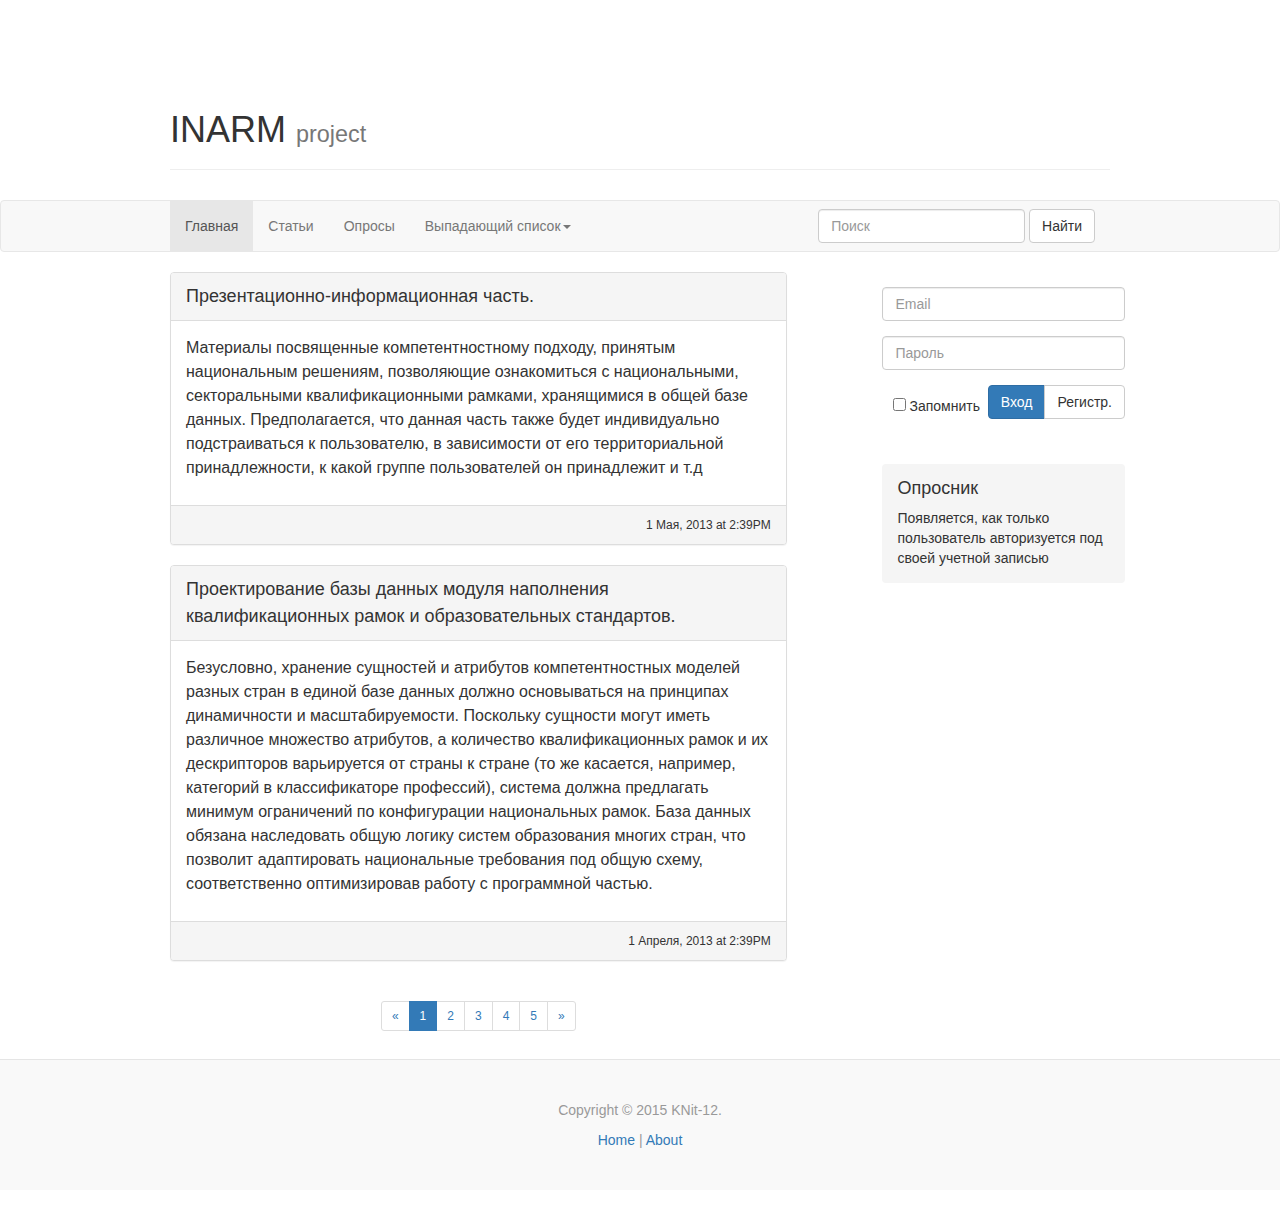
<file: index.html>
<!DOCTYPE html>
<html lang="en-US">
  <head>
    <meta charset="utf-8">
    <!--[if lte IE 8]>
    <!-- Patch to make semantic elements work in IE8 and below. -->
	<!--[if lt IE 9]>
		<script src="http://html5shim.googlecode.com/svn/trunk/html5.js"></script>
	<![endif]-->

    
	<!-- for Bootstrap-->
	<link href="stylesheets/bootstrap.min.css" rel="stylesheet">
	<link href="stylesheets/blog.css" rel="stylesheet">
	<link href="stylesheets/m_style.css" rel="stylesheet">
    <link href="stylesheets/non-responsive.css" rel="stylesheet">
	<script src="https://ajax.googleapis.com/ajax/libs/jquery/1.11.3/jquery.min.js"></script>
    <script src="javascript/bootstrap.min.js"></script>
	<!-- / for Bootstrap-->
    <title>INARM</title>
  </head>

  <body>
  <div class="container">  
      <div class="page-header">
		<h1>INARM <small>project</small></h1>
	  </div>
	  </div>
	  
	  <nav class="navbar navbar-default">
      <div class="container">
        
        <!-- Note that the .navbar-collapse and .collapse classes have been removed from the #navbar -->
        <div id="navbar">
          <ul class="nav navbar-nav">
            <li class="active"><a href="#">Главная</a></li>
            <li><a href="#about">Статьи</a></li>
            <li><a href="#contact">Опросы</a></li>
            <li class="dropdown">
              <a href="#" class="dropdown-toggle" data-toggle="dropdown" role="button" aria-haspopup="true" aria-expanded="false">Выпадающий список<span class="caret"></span></a>
              <ul class="dropdown-menu">
                <li><a href="#">Подпункт первый</a></li>
                <li><a href="#">Второй</a></li>
                <li><a href="#">Третий</a></li>
                <li role="separator" class="divider"></li>
                <li class="dropdown-header">Заголовок</li>
                <li><a href="#">Отдельный подпункт 1</a></li>
                <li><a href="#">Отделенный подпункт 2</a></li>
              </ul>
            </li>
          </ul>
          <form class="navbar-form navbar-right" role="search">
            <div class="form-group">
              <input type="text" class="form-control" placeholder="Поиск">
            </div>
            <button type="submit" class="btn btn-default">Найти</button>
          </form>
          
        </div><!--/.nav-collapse -->
      </div>
    </nav>
	  
	<div class="container">  
	<div class="row">
		<div class="col-sm-8 blog-main">
			<div class="panel panel-default">
				<div class="panel-heading">
					Презентационно-информационная часть.
				</div>
				<div class="panel-body"><p>
				    Материалы посвященные 
					компетентностному подходу, принятым национальным решениям, 
					позволяющие ознакомиться с национальными, секторальными квалификационными 
					рамками, хранящимися в общей базе данных. Предполагается, что данная часть 
					также будет индивидуально подстраиваться к пользователю, в зависимости 
					от его территориальной принадлежности, к какой группе пользователей 
					он принадлежит и т.д 
					</p>
					
					
				</div>
				<div class="panel-footer">
					<time datetime="2013-05-01T14:39">1 Мая, 2013 at 2:39PM</time>
				</div>
			</div>
			<div class="panel panel-default">
				<div class="panel-heading">
					Проектирование базы данных модуля наполнения квалификационных рамок и образовательных стандартов.
				</div>
				<div class="panel-body"><p>
				    Безусловно, хранение сущностей и атрибутов компетентностных моделей разных стран в единой базе данных должно основываться на принципах динамичности и масштабируемости. 
					Поскольку сущности могут иметь различное множество атрибутов, а количество квалификационных рамок и их дескрипторов варьируется от страны к стране (то же касается, например, категорий в классификаторе профессий), 
					система должна предлагать минимум ограничений по конфигурации национальных рамок. База данных обязана наследовать общую логику систем образования многих стран, что позволит адаптировать национальные требования под общую схему, 
					соответственно оптимизировав работу с программной частью.
					</p>
					
					
				</div>
				<div class="panel-footer">
							<time datetime="2013-05-01T14:39">1 Апреля, 2013 at 2:39PM</time>
				</div>
			</div>
			<div align="center">
			<nav>
			<ul class="pagination pagination-sm">
				<li>
				<a href="#" aria-label="Previous">
					<span aria-hidden="true">&laquo;</span>
				</a>
				</li>
				<li class="active"><a href="#">1 <span class="sr-only">(current)</span></a></li>
				<li><a href="#">2</a></li>
				<li><a href="#">3</a></li>
				<li><a href="#">4</a></li>
				<li><a href="#">5</a></li>
				<li>
				<a href="#" aria-label="Next">
					<span aria-hidden="true">&raquo;</span>
				</a>
				</li>
			</ul>
			</nav>
			</div>
		</div>
		<div class="col-sm-3 col-sm-offset-1 blog-sidebar">
		<div class="sidebar-module">
			<form class="form-horizontal">
			<div class="form-group">
				<input type="email" class="form-control" id="inputEmail3" placeholder="Email">
			</div>
			<div class="form-group">
				<input type="password" class="form-control" id="inputPassword3" placeholder="Пароль">
			</div>			
			
			<div class="form-group">
			<div class="form-inline">
			<div align="right">
				<div class="checkbox">
					<label>
					<input type="checkbox"> Запомнить&nbsp</input>
					</label>
				</div>
				
				<div class="btn-group" role="group" aria-label="Registration buttons">
				<button type="button" class="btn btn-primary">Вход</button>

				<button type="submit" class="btn btn-default">Регистр.</button>
				
				</div>
				</div>
				</div>
			</div>
			
			</form>
			
		
		</div>
		 <div class="sidebar-module sidebar-module-inset">
            <h4>Опросник</h4>
            <p>Появляется, как только пользователь 
			  авторизуется под своей учетной записью</p>
          </div>
		</div>	
	</div>
	</div>
	</div> 
	
	
	
	 <footer class="blog-footer">
        <p>Copyright © 2015 KNit-12.</p>
        <p>
            <a href="index.html">Home</a> |			
            <a href="#">About</a>
        </p>         
      </footer>
	  
  </body>
</html>
</file>
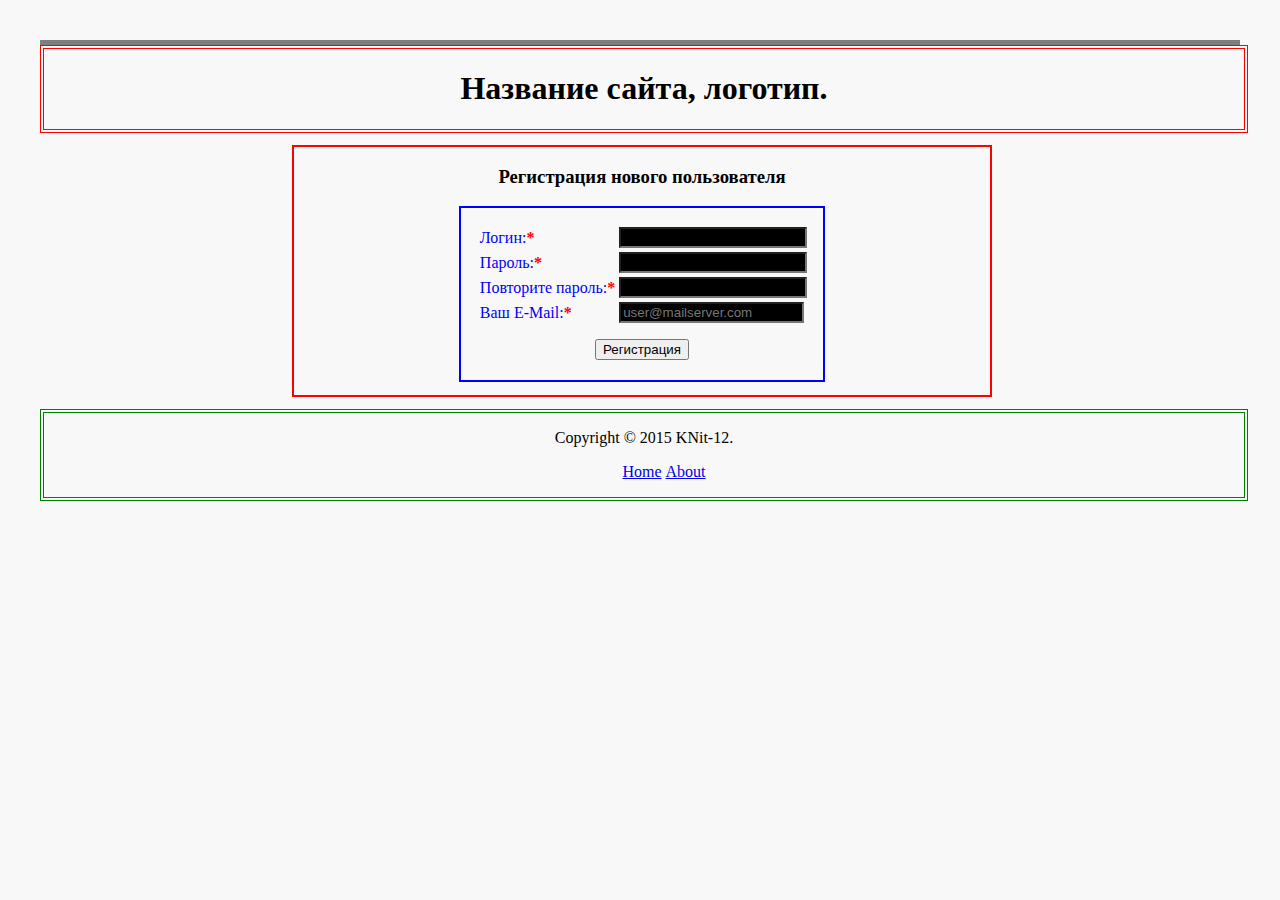
<file: registration.html>
<!DOCTYPE html>
<html lang="en-US">
  <head>
    <meta charset="utf-8">
    <!--[if lte IE 8]>
    <!-- Patch to make semantic elements work in IE8 and below. -->
	<!--[if lt IE 9]>
		<script src="http://html5shim.googlecode.com/svn/trunk/html5.js"></script>
	<![endif]-->

    <link rel="stylesheet" href="stylesheets/registration_style.css"> 
	<link rel="stylesheet" href="stylesheets/style.css"> 
    <title>Регистрация</title>
  </head>

 <body>
	<header id="page_header"> 
        <h1>Название сайта, логотип.</h1>
    </header>
	
		<form  method="post" name="registration" id="registration_form" action="">

				
				<table id="tableform">
				<caption>
					<h3>Регистрация нового пользователя</h3>
				</caption>
			
				<tr>
					<td><label for="login">Логин:<span class="impot">*</span></label></td>
					<td><input  type="text" name="login" class="reg_input" id="login" required/></td>
				</tr>
				<tr>
					<td><label for="pass1">Пароль:<span class="impot">*</span></label></td>
					<td><input type="password" name="password1" class="reg_input" id="pass1" required/></td>
				</tr>
				<tr>
					<td><label for="pass2">Повторите пароль:<span class="impot">*</span></label></td>
					<td><input type="password" name="password2" class="reg_input" id="pass2" required/></td>
				</tr>
				<tr>
					<td><label for="email">Ваш E-Mail:<span class="impot">*</span></label></td>
					<td><input type="email" name="email" class="reg_input" placeholder="user@mailserver.com" id="email" required/></td>
				</tr>
				<tr>
					<td colspan="2" id="submit_button">
						<button name="submit" class="send_button" type="submit">Регистрация</button>
					</td>
				</td>
			</table>
	
		</form>
	
	<footer id="page_footer">
        <p>Copyright © 2015 KNit-12.</p>
        <nav>
          <ul>   
            <li><a href="/index.html">Home</a></li>
            <li><a href="#">About</a></li>
          </ul>
        </nav>
    </footer>
</body>
</file>
<file: stylesheets/blog.css>
/*
 * Globals
 */



h1, .h1,
h2, .h2,
h3, .h3,
h4, .h4,
h5, .h5,
h6, .h6 {
  margin-top: 0;
  font-family: "Helvetica Neue", Helvetica, Arial, sans-serif;
  font-weight: normal;
  color: #333;
}


/*
 * Override Bootstrap's default container.
 */

@media (min-width: 1200px) {
  .container {
    width: 970px;
  }
}


/*
 * Masthead for nav
 */

.blog-masthead {
  background-color: #428bca;
  -webkit-box-shadow: inset 0 -2px 5px rgba(0,0,0,.1);
          box-shadow: inset 0 -2px 5px rgba(0,0,0,.1);
}

/* Nav links */
.blog-nav-item {
  position: relative;
  display: inline-block;
  padding: 10px;
  font-weight: 500;
  color: #cdddeb;
}
.blog-nav-item:hover,
.blog-nav-item:focus {
  color: #fff;
  text-decoration: none;
}

/* Active state gets a caret at the bottom */
.blog-nav .active {
  color: #fff;
}
.blog-nav .active:after {
  position: absolute;
  bottom: 0;
  left: 50%;
  width: 0;
  height: 0;
  margin-left: -5px;
  vertical-align: middle;
  content: " ";
  border-right: 5px solid transparent;
  border-bottom: 5px solid;
  border-left: 5px solid transparent;
}


/*
 * Blog name and description
 */

.blog-header {
  padding-top: 20px;
  padding-bottom: 20px;
}
.blog-title {
  margin-top: 30px;
  margin-bottom: 0;
  font-size: 60px;
  font-weight: normal;
}
.blog-description {
  font-size: 20px;
  color: #999;
}


/*
 * Main column and sidebar layout
 */

.blog-main {
  font-size: 18px;
  line-height: 1.5;
}

/* Sidebar modules for boxing content */
.sidebar-module {
  padding: 15px;
  margin: 0 -15px 15px;
}
.sidebar-module-inset {
  padding: 15px;
  background-color: #f5f5f5;
  border-radius: 4px;
}
.sidebar-module-inset p:last-child,
.sidebar-module-inset ul:last-child,
.sidebar-module-inset ol:last-child {
  margin-bottom: 0;
}


/* Pagination */
.pager {
  margin-bottom: 60px;
  text-align: left;
}
.pager > li > a {
  width: 140px;
  padding: 10px 20px;
  text-align: center;
  border-radius: 30px;
}


/*
 * Blog posts
 */

.blog-post {
  margin-bottom: 60px;
}
.blog-post-title {
  margin-bottom: 5px;
  font-size: 40px;
}
.blog-post-meta {
  margin-bottom: 20px;
  color: #999;
}


/*
 * Footer
 */

.blog-footer {
  padding: 40px 0;
  color: #999;
  text-align: center;
  background-color: #f9f9f9;
  border-top: 1px solid #e5e5e5;
}
.blog-footer p:last-child {
  margin-bottom: 0;
}
</file>
<file: stylesheets/m_style.css>
.panel-title{
	font-size: 22px;
}
.panel-title{
	display:inline-block;
    vertical-align:middle;
}

.panel-body{
	font-size: 16px;
}

.panel-footer{
	font-size: 12px;
	text-align: right;
}
</file>
<file: stylesheets/non-responsive.css>
/* Template-specific stuff
 *
 * Customizations just for the template; these are not necessary for anything
 * with disabling the responsiveness.
 */

/* Account for fixed navbar */
body {
  padding-top: 70px;
  padding-bottom: 30px;
}

body,
.navbar-fixed-top,
.navbar-fixed-bottom {
  min-width: 970px;
}

/* Don't let the lead text change font-size. */
.lead {
  font-size: 16px;
}

/* Finesse the page header spacing */
.page-header {
  margin-bottom: 30px;
}
.page-header .lead {
  margin-bottom: 10px;
}


/* Non-responsive overrides
 *
 * Utilize the following CSS to disable the responsive-ness of the container,
 * grid system, and navbar.
 */

/* Reset the container */
.container {
  width: 970px;
  max-width: none !important;
}

/* Demonstrate the grids */
.col-xs-4 {
  padding-top: 15px;
  padding-bottom: 15px;
  background-color: #eee;
  background-color: rgba(86,61,124,.15);
  border: 1px solid #ddd;
  border: 1px solid rgba(86,61,124,.2);
}

.container .navbar-header,
.container .navbar-collapse {
  margin-right: 0;
  margin-left: 0;
}

/* Always float the navbar header */
.navbar-header {
  float: left;
}

/* Undo the collapsing navbar */
.navbar-collapse {
  display: block !important;
  height: auto !important;
  padding-bottom: 0;
  overflow: visible !important;
  visibility: visible !important;
}

.navbar-toggle {
  display: none;
}
.navbar-collapse {
  border-top: 0;
}

.navbar-brand {
  margin-left: -15px;
}

/* Always apply the floated nav */
.navbar-nav {
  float: left;
  margin: 0;
}
.navbar-nav > li {
  float: left;
}
.navbar-nav > li > a {
  padding: 15px;
}

/* Redeclare since we override the float above */
.navbar-nav.navbar-right {
  float: right;
}

/* Undo custom dropdowns */
.navbar .navbar-nav .open .dropdown-menu {
  position: absolute;
  float: left;
  background-color: #fff;
  border: 1px solid #ccc;
  border: 1px solid rgba(0, 0, 0, .15);
  border-width: 0 1px 1px;
  border-radius: 0 0 4px 4px;
  -webkit-box-shadow: 0 6px 12px rgba(0, 0, 0, .175);
          box-shadow: 0 6px 12px rgba(0, 0, 0, .175);
}
.navbar-default .navbar-nav .open .dropdown-menu > li > a {
  color: #333;
}
.navbar .navbar-nav .open .dropdown-menu > li > a:hover,
.navbar .navbar-nav .open .dropdown-menu > li > a:focus,
.navbar .navbar-nav .open .dropdown-menu > .active > a,
.navbar .navbar-nav .open .dropdown-menu > .active > a:hover,
.navbar .navbar-nav .open .dropdown-menu > .active > a:focus {
  color: #fff !important;
  background-color: #428bca !important;
}
.navbar .navbar-nav .open .dropdown-menu > .disabled > a,
.navbar .navbar-nav .open .dropdown-menu > .disabled > a:hover,
.navbar .navbar-nav .open .dropdown-menu > .disabled > a:focus {
  color: #999 !important;
  background-color: transparent !important;
}

/* Undo form expansion */
.navbar-form {
  float: left;
  width: auto;
  padding-top: 0;
  padding-bottom: 0;
  margin-right: 0;
  margin-left: 0;
  border: 0;
  -webkit-box-shadow: none;
          box-shadow: none;
}

/* Copy-pasted from forms.less since we mixin the .form-inline styles. */
.navbar-form .form-group {
  display: inline-block;
  margin-bottom: 0;
  vertical-align: middle;
}

.navbar-form .form-control {
  display: inline-block;
  width: auto;
  vertical-align: middle;
}

.navbar-form .form-control-static {
  display: inline-block;
}

.navbar-form .input-group {
  display: inline-table;
  vertical-align: middle;
}

.navbar-form .input-group .input-group-addon,
.navbar-form .input-group .input-group-btn,
.navbar-form .input-group .form-control {
  width: auto;
}

.navbar-form .input-group > .form-control {
  width: 100%;
}

.navbar-form .control-label {
  margin-bottom: 0;
  vertical-align: middle;
}

.navbar-form .radio,
.navbar-form .checkbox {
  display: inline-block;
  margin-top: 0;
  margin-bottom: 0;
  vertical-align: middle;
}

.navbar-form .radio label,
.navbar-form .checkbox label {
  padding-left: 0;
}

.navbar-form .radio input[type="radio"],
.navbar-form .checkbox input[type="checkbox"] {
  position: relative;
  margin-left: 0;
}

.navbar-form .has-feedback .form-control-feedback {
  top: 0;
}

/* Undo inline form compaction on small screens */
.form-inline .form-group {
  display: inline-block;
  margin-bottom: 0;
  vertical-align: middle;
}

.form-inline .form-control {
  display: inline-block;
  width: auto;
  vertical-align: middle;
}

.form-inline .form-control-static {
  display: inline-block;
}

.form-inline .input-group {
  display: inline-table;
  vertical-align: middle;
}
.form-inline .input-group .input-group-addon,
.form-inline .input-group .input-group-btn,
.form-inline .input-group .form-control {
  width: auto;
}

.form-inline .input-group > .form-control {
  width: 100%;
}

.form-inline .control-label {
  margin-bottom: 0;
  vertical-align: middle;
}

.form-inline .radio,
.form-inline .checkbox {
  display: inline-block;
  margin-top: 0;
  margin-bottom: 0;
  vertical-align: middle;
}
.form-inline .radio label,
.form-inline .checkbox label {
  padding-left: 0;
}

.form-inline .radio input[type="radio"],
.form-inline .checkbox input[type="checkbox"] {
  position: relative;
  margin-left: 0;
}

.form-inline .has-feedback .form-control-feedback {
  top: 0;
}
</file>
<file: stylesheets/registration_style.css>
#registration_form{
	width			: 58%;
	margin-left		: 21%;
	margin-bottom	: 1%;
	border			: 2px solid red;
	text-align		: center;
	
}

#tableform{
	border			: 2px solid blue;
	margin			: auto;
	margin-bottom	: 2%;
	padding			: 1em;	
	
}

td {
	text-align	: left;
	color		: blue;
}

#submit_button{
	padding-top	: 4%;
	text-align	: center;
}

span {
	color	: red;
}

input:focus {
  background	: #eaeaea;
}

input:required {
	background : black;
}

#submit_button{
	padding-top: 4%;
}

span {
	font-weight	: bold;
	font-style	: normal;
	color		: #f00;
}
</file>
<file: stylesheets/style.css>
body{
	margin				: 2.5em;
	min-width			: 750px;
    background-color	: #f8f8f8;
    border-top			: 5px solid #7e7e7e;
	background			: repeating-radial-gradient(2px 2px, ellipse,
						hsla(0,0%,100%,1) 8px, hsla(0,0%,95%,1) 10px,
						hsla(0,0%,93%,1) 15px, hsla(0,0%,100%,1) 20px);
}

#wrapper{
	margin-bottom	: 10%;
}

section{
	border			: 1px solid black; 
	
}

#page_header{ 
	width			: 100%; 
	text-align		: center;
	border			: 4px double red; 
	margin-bottom	: 1%;
}

#inquirer {
	border	: 0.1em solid blue;
	padding	: 3%;
	margin	: 4%;
}


#center_section {
	margin-left: 1%;
	width		: 78%;
	margin-right: 21%;
}

.news{
	margin	: 2%;
	padding	: 2%;
	border	: 0.1em solid orange;
}

.news>header{
	text-align	: center;
}

.news>footer{
	text-align	: right;
	font-size	: 80%;
	font-style	: oblique;
}

#right_section {
	width		: 20%;
	float		: right;
	margin-right: -0.5%;
}

#registration_article{
	border		: 0.1em solid brown;
	margin		: auto;
}

#registration_article  > form > ul{
	margin			: 2%;
    padding			: 0;
    list-style-type	: none;
}

#registration_article  >  form > ul > li{
	text-align		: left;
	margin-bottom	: 0.5em;
}

#registration_article  > form > ul > button{

}



.label{
	text-align: left;
}

#right_section >article {
	border	: 0.1em solid blue;
	padding	: 3%;
	margin	: 4%;
}

input[type=text], input[type=password]{
   width 	: 97%;
}

input[type=search]{
   width		: 80%;
   background	: white-blue; 
   border		: 1px solid black; 
   border-radius: 15px;
}

#page_footer{
	clear		: both;
	text-align	: center;
	width		: 100%; 
	border		: 4px double green;
}

#page_footer  nav  >  ul  >  li{ 
	display		: inline;
	list-style	: none;
}
</file>
